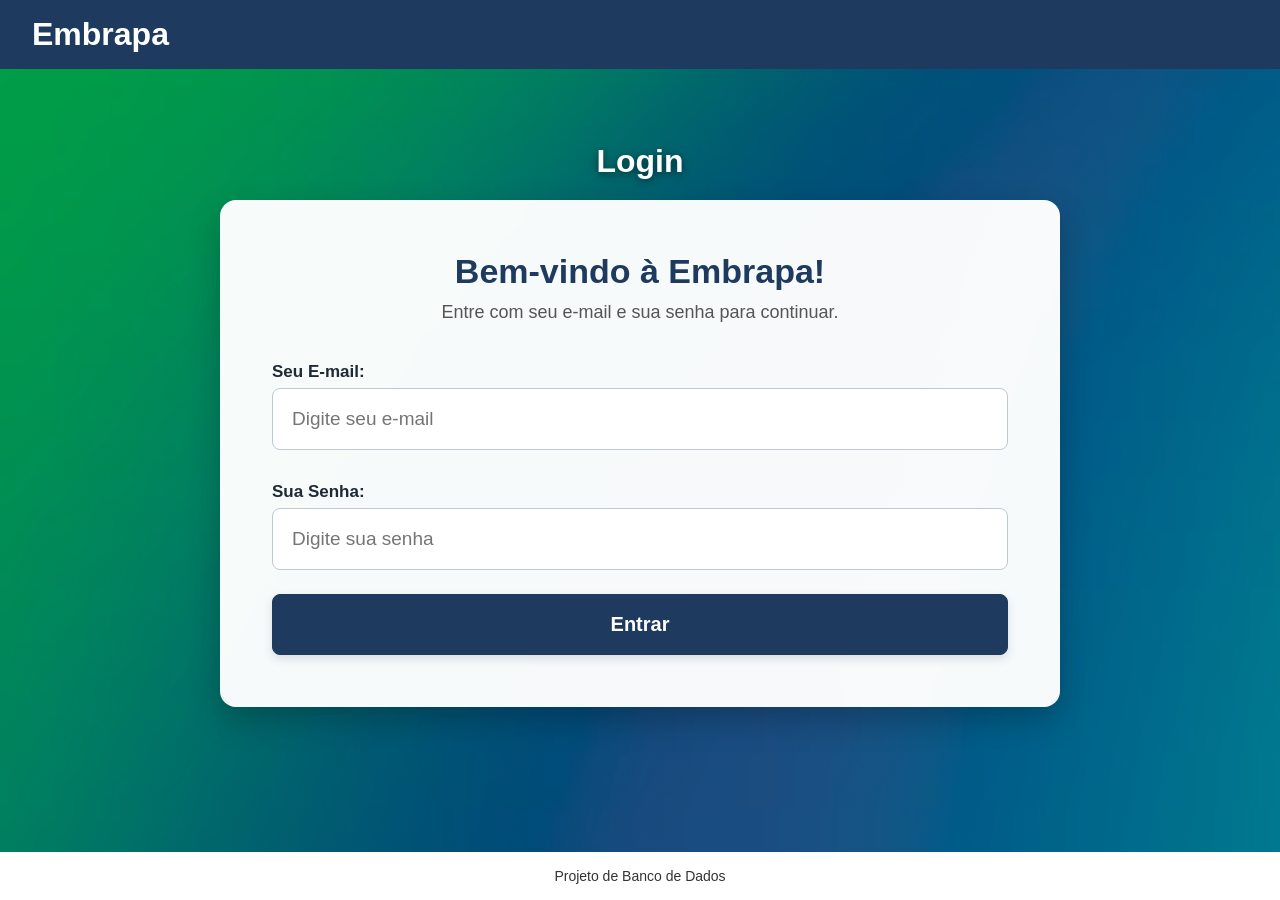
<file: index.html>
<!DOCTYPE html>
<html lang="pt-br">
<head>
    <meta charset="UTF-8">
    <meta name="viewport" content="width=device-width, initial-scale=1.0">
    <title>Banco de Dados Embrapa</title>
    <link rel="stylesheet" href="css/estilo.css">
</head>
<body>
    <header>
        <h1>Embrapa</h1>
    </header>
    <main class="pagina-login">
        <h2>Login</h2>
        <div class="frame_login">
            <div class="login_texto">
                <h1>Bem-vindo à Embrapa!</h1>
                <p>Entre com seu e-mail e sua senha para continuar.</p>

                <div id="mensagem-login" class="mensagem-erro-login" role="alert" hidden>
                    E-mail ou senha incorretos, ou usuário desativado.
                </div>

                <form class="formulario_login" action="includes/autenticacao_cargo.php" method="POST">

                    <div class="campo_email">
                        <label for="email">Seu E-mail:</label>
                        <input type="email" id="email" name="email" placeholder="Digite seu e-mail" required>
                    </div>

                    <div>
                        <label for="senha">Sua Senha:</label>
                        <input type="password" id="senha" name="senha" placeholder="Digite sua senha" required>
                    </div>

                    <button class="btn btn_login" type="submit">Entrar</button>

                </form>

            </div>
        </div>
    </main>
    <script>
        const parametros = new URLSearchParams(window.location.search);
        if (parametros.get('erro') === 'login') {
            document.getElementById('mensagem-login').hidden = false;
            window.history.replaceState({}, document.title, window.location.pathname);
        }
    </script>
    <footer>
        <p>Projeto de Banco de Dados</p>
    </footer>
</body>
</html>
</file>
<file: css/estilo.css>
:root {
    --azul-escuro: #1f3a5f;
    --azul-medio: #2c527f;
    --azul-claro: #eaf1fb;
    --fundos: #f2f4f8;
    --painel: #ffffff;
    --painel-suave: #f7f9fc;
    --texto: #1f2a37;
    --texto-secundario: #5f6b78;
    --borda: #dfe6ee;
    --sombra: rgba(31, 58, 95, 0.12);
    --sucesso: #1f7a54;
    --alerta: #b3261e;
    --amarelo: #f5c76c;
}

*{ box-sizing: border-box; margin: 0; padding: 0; }

body {
    font-family: Arial, sans-serif;
    background: var(--fundos);
    color: var(--texto);
    min-height: 100vh;
    display: flex;
    flex-direction: column;
}

img {
    max-width: 100%;
    display: block;
}

a {
    color: inherit;
}

header {
    background: #1f3a5f;
    color: #fff;
    padding: 16px 32px;
    display: flex;
    justify-content: space-between;
    align-items: center;
    flex-wrap: wrap;
    gap: 12px;
}

nav a {
    color: #fff;
    text-decoration: none;
    margin-left: 18px;
}

nav a:hover { text-decoration: underline; }

main {
    flex: 1;
    width: 100%;
    max-width: 960px;
    margin: 32px auto;
    padding: 0 16px;
}

.pagina-login {
    display: flex;
    flex-direction: column;
    align-items: center;
    justify-content: center;
    max-width: none;
    margin: 0;
    padding: 24px 16px 96px;
    background:
        linear-gradient(rgba(0, 0, 0, 0.35), rgba(0, 0, 0, 0.35)),
        url("../imagens/fundo_login.jpg") center / cover no-repeat;
}

.pagina-login > h2 {
    margin-bottom: 20px;
    color: #fff;
    text-align: center;
    font-size: 32px;
    text-shadow: 0 2px 8px rgba(0, 0, 0, 0.55);
}

.pagina-escolher-cargo main {
    width: 100%;
    max-width: none;
    margin: 0;
    padding: 48px 24px;
    background:
        linear-gradient(rgba(0, 0, 0, 0.4), rgba(0, 0, 0, 0.4)),
        url("../imagens/fundo_login.jpg") center / cover no-repeat;
}

.titulo-cargos {
    margin: 8px 0 14px;
    color: #fff;
    font-size: 32px;
    text-align: center;
    text-shadow: 0 2px 8px rgba(0, 0, 0, 0.6);
}

.boas-vindas-cargos {
    color: #fff;
    font-size: 19px;
    text-align: center;
    text-shadow: 0 2px 6px rgba(0, 0, 0, 0.65);
}

.frame_login {
    width: 100%;
    max-width: 840px;
}

.login_texto {
    padding: 52px;
    background: rgba(255, 255, 255, 0.97);
    border-radius: 16px;
    box-shadow: 0 12px 32px rgba(0, 0, 0, 0.24);
}

.login_texto h1,
.login_texto p {
    text-align: center;
}

.login_texto h1 {
    margin-bottom: 8px;
    color: #1f3a5f;
    font-size: 34px;
}

.login_texto p {
    margin-bottom: 36px;
    color: #555;
    font-size: 18px;
    line-height: 1.5;
}

.pagina-login label {
    font-size: 17px;
}

.pagina-login .formulario_login {
    max-width: none;
    height: auto;
    min-height: 0;
    padding: 0;
    background: transparent;
    border-radius: 0;
    box-shadow: none;
}

.pagina-login input {
    padding: 19px;
    font-size: 19px;
}

.pagina-login .campo_email {
    margin-bottom: 16px;
}

.pagina-login .btn_login {
    display: block;
    width: 100%;
    max-width: none;
    margin: 8px 0 0;
    padding: 18px 20px;
    font-size: 20px;
}

footer {
    text-align: center;
    padding: 16px;
    color: #333;
    font-size: 14px;
    background: #fff;
}

.container_cargos {
    display: grid;
    grid-template-columns: repeat(2, minmax(250px, 300px));
    justify-content: center;
    gap: 48px;
    margin: 64px auto;
}

.card_cargo {
    display: flex;
    flex-direction: column;
    justify-content: center;
    align-items: center;
    min-height: 210px;
    padding: 28px;
    background: var(--painel);
    color: var(--texto);
    border-radius: 12px;
    border: 1px solid var(--borda);
    box-shadow: 0 6px 18px var(--sombra);
    text-align: center;
    text-decoration: none;
    transition: transform 0.2s ease, border-color 0.2s ease, box-shadow 0.2s ease;
}

.card_cargo:not(.bloqueado):hover {
    transform: translateY(-2px);
    border-color: var(--azul-medio);
    box-shadow: 0 10px 22px rgba(31, 58, 95, 0.14);
    cursor: pointer;
}

.bloqueado {
    background-color: #e7eaee;
    color: #7a7f87;
    cursor: not-allowed;
    opacity: 0.8;
}

.card_cargo h3 {
    margin-bottom: 10px;
    font-size: 20px;
    color: var(--azul-escuro);
}

table {
    width: 100%;
    border-collapse: collapse;
    background: #fff;
    border-radius: 8px;
    overflow: hidden;
    box-shadow: 0 2px 6px rgba(0, 0, 0, 0.1);
}

th, td {
    padding: 12px;
    text-align: left;
    border-bottom: 1px solid #e3e3e3;
}

th { background: #e6edf7; }

.descricao-acao {
    white-space: pre-wrap;
    overflow-wrap: anywhere;
    word-break: break-word;
}

form {
    background: var(--painel);
    padding: 24px;
    border-radius: 12px;
    box-shadow: 0 4px 14px var(--sombra);
    max-width: 480px;
    border: none;
}

label {
    display: block;
    margin-bottom: 6px;
    font-weight: bold;
    color: var(--texto);
}

input, select, textarea {
    width: 100%;
    padding: 12px 14px;
    margin-bottom: 16px;
    border: 1px solid #bfc9d4;
    border-radius: 8px;
    font-size: 15px;
    font-family: inherit;
    background: #fff;
    color: var(--texto);
    transition: border-color 0.2s ease, box-shadow 0.2s ease;
}

input:focus, select:focus, textarea:focus {
    outline: none;
    border-color: var(--azul-medio);
    box-shadow: 0 0 0 3px rgba(44, 82, 127, 0.12);
}

#motivo_rejeicao {
    height: 120px;
    max-width: 100%;
    resize: none;
}

.btn {
    display: inline-flex;
    align-items: center;
    justify-content: center;
    padding: 10px 18px;
    background: var(--azul-escuro);
    color: #fff;
    border: 1px solid var(--azul-escuro);
    border-radius: 8px;
    text-decoration: none;
    font-size: 15px;
    font-weight: 600;
    cursor: pointer;
    transition: background 0.2s ease, border-color 0.2s ease, transform 0.2s ease, box-shadow 0.2s ease;
    box-shadow: 0 4px 10px rgba(31, 58, 95, 0.15);
}

.btn:hover {
    background: var(--azul-medio);
    border-color: var(--azul-medio);
    transform: translateY(-1px);
}

.btn:focus-visible {
    outline: 3px solid rgba(245, 199, 108, 0.8);
    outline-offset: 2px;
}

.btn-perigo { background: var(--alerta); border-color: var(--alerta); }
.btn-perigo:hover { background: #8f1e18; border-color: #8f1e18; }
.btn-pequeno { padding: 7px 12px; font-size: 13px; }

.topo {
    display: flex;
    justify-content: space-between;
    align-items: center;
    gap: 12px;
    margin-bottom: 20px;
}

.topo h2 {
    margin: 0;
    color: var(--azul-escuro);
    font-size: 30px;
}

.cadastro-acao-pagina form {
    margin: 0 auto;
}

.categoria-pagina,
.cadastro-usuario-pagina,
.pagina-log-comite .pagina-log,
.painel-validador,
.painel-pesquisador,
.criar-acao-painel,
.cadastro-acao-pagina,
.enviar_acao_painel,
.painel-editar-acao,
.pagina-pesquisador-acoes .painel-visualizar-acao .painel-pesquisador {
    width: 100%;
    max-width: 760px;
    margin: 0 auto;
    padding: 36px;
    background: rgba(255, 255, 255, 0.97);
    border: 1px solid var(--borda);
    border-radius: 16px;
    box-shadow: 0 12px 32px rgba(0, 0, 0, 0.12);
}

.categoria-pagina {
    max-width: 760px;
}

.categoria-titulo {
    margin-bottom: 28px;
    text-align: center;
}

.categoria-titulo h2 {
    margin-bottom: 8px;
    color: #1f3a5f;
    font-size: 30px;
}

.categoria-titulo p {
    color: #606b78;
    line-height: 1.5;
}

.categoria-pagina form {
    width: 100%;
    max-width: none;
    margin: 0 auto;
    padding: 0;
    background: transparent;
    box-shadow: none;
}

body.pagina-categoria main,
body.pagina-cadastro-usuario main,
body.pagina-editar-usuario main,
body.pagina-administrador main,
body.pagina-pesquisador-inicio main,
body.pagina-pesquisador-acoes main,
body.pagina-log-comite main,
body.pagina-validador main,
body.pagina-criar-acao main,
body.pagina-editar-acao main {
    display: flex;
    width: 100%;
    max-width: none;
    align-items: stretch;
    justify-content: center;
    margin: 0;
    padding: 32px 24px;
    background:
        linear-gradient(rgba(0, 0, 0, 0.4), rgba(0, 0, 0, 0.4)),
        url("../imagens/fundo_login.jpg") center / cover no-repeat;
}

.pagina-categoria main {
    align-items: center;
    justify-content: center;
    padding: 36px 20px;
}

.categoria-lista {
    margin-top: 32px;
    padding-top: 24px;
    border-top: 1px solid #e1e7ef;
}

.categoria-lista h3 {
    margin-bottom: 16px;
    color: #1f3a5f;
}

.categoria-acoes {
    display: flex;
    justify-content: flex-end;
    align-items: center;
    gap: 12px;
    flex-wrap: wrap;
    width: 100%;
    margin-top: 28px;
    padding-top: 12px;
}

.categoria-acoes .btn {
    display: inline-flex;
    align-items: center;
    justify-content: center;
    min-height: 44px;
    margin: 0;
}

.cabecalho-criar-acao {
    display: flex;
    align-items: flex-start;
    justify-content: space-between;
    gap: 24px;
    margin-bottom: 28px;
}

.rotulo-criar-acao {
    margin-bottom: 8px;
    color: #5f6b78;
    font-size: 15px;
}

.cabecalho-criar-acao h1 {
    margin-bottom: 8px;
    color: #1f3a5f;
    font-size: 30px;
}

.descricao-criar-acao {
    color: #5f6b78;
    line-height: 1.6;
}

.btn-cancelar-criar-acao {
    flex: 0 0 auto;
    text-align: center;
}

.pagina-criar-acao .formulario-criar-acao,
.cadastro-acao-pagina form,
.enviar_acao_painel form {
    width: 100%;
    max-width: 680px;
    margin: 0 auto;
    padding: 0;
    background: transparent;
    border-radius: 0;
    box-shadow: none;
}

.formulario-criar-acao textarea {
    min-height: 180px;
    resize: vertical;
}

.formulario-criar-acao .acoes-formulario {
    justify-content: flex-end;
    gap: 12px;
}

.erro-criar-acao {
    margin-bottom: 20px;
    padding: 14px 16px;
    color: #7f1d1d;
    background: #fef2f2;
    border-left: 4px solid #b91c1c;
    border-radius: 6px;
}

.cadastro-usuario-pagina {
    width: 100%;
    max-width: 720px;
    margin: 0 auto;
    padding: 36px;
    background: rgba(255, 255, 255, 0.97);
    border: 1px solid var(--borda);
    border-radius: 16px;
    box-shadow: 0 12px 32px rgba(0, 0, 0, 0.12);
}

.cadastro-usuario-titulo {
    margin-bottom: 28px;
    text-align: center;
}

.cadastro-usuario-titulo h2 {
    margin-bottom: 8px;
    color: #1f3a5f;
    font-size: 30px;
}

.cadastro-usuario-titulo p {
    color: #606b78;
    line-height: 1.5;
}

.cadastro-usuario-pagina form {
    margin: 0 auto;
}

.pagina-cadastro-usuario .cadastro-usuario-pagina form {
    max-width: none;
    padding: 0;
    background: transparent;
    border-radius: 0;
    box-shadow: none;
}

.cadastro-usuario-pagina fieldset {
    display: grid;
    grid-template-columns: repeat(auto-fit, minmax(150px, 1fr));
    gap: 8px 16px;
    margin: 8px 0 26px;
    padding: 16px 14px;
    border: 1px solid var(--borda);
    border-radius: 10px;
    font-weight: normal;
}

.cadastro-usuario-pagina fieldset legend {
    padding: 0 8px;
    color: var(--texto);
    font-weight: 700;
}

.cadastro-usuario-pagina .cargo-opcao {
    display: flex;
    align-items: center;
    gap: 8px;
    min-height: 32px;
}

.cadastro-usuario-pagina .cargo-opcao input {
    width: auto;
    margin: 0;
}

.cadastro-usuario-acoes {
    display: flex;
    justify-content: center;
    align-items: center;
    gap: 12px;
    flex-wrap: wrap;
    margin-top: 18px;
}

.aviso {
    background: #fff3cd;
    padding: 12px;
    border-radius: 4px;
    margin-bottom: 16px;
}

.formulario_login {
    width: 100%;
    max-width: 800px;
    height: 100%;
    padding: 40px;
    min-height: 400px;
}

.mensagem-erro-login {
    margin-bottom: 16px;
    padding: 16px;
    border-radius: 4px;
    color: #333;
    background: #e4e4e4;
    border-left: 4px solid #777;
}

.btn_login {
    width: 100%;
    max-width: 200px;
    margin-top: 80px;
}

.campo_email {
    margin-bottom: 40px;
}

.menu-administrador {
    width: 100%;
    max-width: 1040px;
}

.menu-administrador h2 {
    margin-bottom: 24px;
    color: #fff;
    font-size: 32px;
    text-align: center;
    text-shadow: 0 2px 8px rgba(0, 0, 0, 0.6);
}

.opcoes-administrador {
    display: grid;
    grid-template-columns: repeat(auto-fit, minmax(260px, 1fr));
    gap: 32px;
}

.card-opcao-administrador {
    display: flex;
    min-height: 230px;
    flex-direction: column;
    align-items: center;
    justify-content: center;
    gap: 18px;
    padding: 28px 22px 24px;
    background: rgba(255, 255, 255, 0.97);
    border: 1px solid var(--borda);
    border-radius: 16px;
    box-shadow: 0 12px 28px rgba(31, 58, 95, 0.12);
    color: var(--texto-secundario);
    font-size: 14px;
    line-height: 1.5;
    text-align: center;
    transition: transform 0.2s ease, box-shadow 0.2s ease, border-color 0.2s ease;
}

.card-opcao-administrador:hover {
    transform: translateY(-2px);
    border-color: var(--azul-medio);
    box-shadow: 0 16px 30px rgba(31, 58, 95, 0.16);
}

.card-opcao-administrador h3 {
    margin: 0;
    color: var(--azul-escuro);
    font-size: 22px;
}

.card-opcao-administrador p {
    margin: 0;
    color: var(--texto-secundario);
}

.btn-adm {
    min-width: 130px;
    margin-top: auto;
    padding: 11px 20px;
    text-align: center;
    font-weight: bold;
}

.conteudo {
    width: 95%;
    max-width: 1400px;
    margin: 40px auto;
}

.painel-pesquisador {
    padding: 36px;
    background: rgba(255, 255, 255, 0.97);
    border-radius: 16px;
    border: 1px solid var(--borda);
    box-shadow: 0 12px 32px rgba(31, 58, 95, 0.12);
}

.pagina-pesquisador-inicio .painel-pesquisador,
.pagina-pesquisador-acoes .painel-pesquisador,
.pagina-pesquisador-acoes .painel-visualizar-acao .painel-pesquisador,
.pagina-validador .painel-validador,
.pagina-log-comite .pagina-log {
    max-width: 1200px;
}

.pagina-pesquisador-inicio .pagina-inicial-pesquisador {
    display: flex;
    width: 100%;
    max-width: 1200px;
    flex-direction: column;
    margin: 0 auto;
}

.pagina-pesquisador-inicio .painel-pesquisador {
    flex: 1;
}

.cabecalho-pesquisador {
    position: relative;
    margin-bottom: 30px;
}

.boas-vindas {
    margin-bottom: 0;
    text-align: center;
}

.boas-vindas p {
    color: var(--texto-secundario);
    font-size: 14px;
}

.boas-vindas h2 {
    color: var(--azul-escuro);
    font-size: 25px;
    font-weight: bold;
    margin: 8px 0;
}

.botoes-pesquisador {
    display: flex;
    justify-content: space-between;
    gap: 12px;
    margin-bottom: 20px;
}

.btn-criar-acao,
.btn-visualizar-acoes {
    display: flex;
    justify-content: center;
    align-items: center;
    width: 180px;
    max-width: 50%;
    min-height: 48px;
    padding: 12px 18px;
    border: 1px solid var(--azul-escuro);
    border-radius: 8px;
    background: var(--azul-escuro);
    color: #fff;
    font-family: inherit;
    font-size: 16px;
    font-weight: 700;
    line-height: 1.25;
    text-align: center;
    text-decoration: none;
    cursor: pointer;
    transition: background 0.2s ease, border-color 0.2s ease, transform 0.2s ease;
}

.btn-criar-acao:hover,
.btn-visualizar-acoes:hover {
    background: var(--azul-medio);
    border-color: var(--azul-medio);
    transform: translateY(-1px);
}

.btn-criar-acao:focus-visible,
.btn-visualizar-acoes:focus-visible {
    outline: 3px solid rgba(245, 199, 108, 0.8);
    outline-offset: 3px;
}

.acoes {
    display: grid;
    grid-template-columns: 1fr 1fr;
    gap: 20px;
    font-size: 16px;
}

.card-pesquisador {
    display: flex;
    flex-direction: column;
    justify-content: space-between;
    gap: 20px;
    min-height: 160px;
    padding: 24px;
    background: var(--painel);
    border: 1px solid var(--borda);
    border-top: 4px solid var(--azul-medio);
    border-radius: 12px;
    box-shadow: 0 6px 18px var(--sombra);
}

.card-pendente { border-top-color: var(--azul-medio); }
.card-aprovada { border-top-color: var(--azul-medio); }
.card-recusada {
    border-top-color: var(--azul-medio);
    grid-column: 1 / -1;
    width: calc((100% - 20px) / 2);
    justify-self: center;
}

.card-pesquisador h3 {
    color: var(--azul-escuro);
    font-size: 20px;
}

.card-quantidade {
    color: var(--texto-secundario);
    font-size: 16px;
}

.card-quantidade strong {
    color: var(--azul-escuro);
    font-size: 30px;
}

.card-pesquisador a {
    color: var(--azul-escuro);
    font-weight: bold;
    font-size: 17px;
    line-height: 1.5;
    text-decoration: none;
}

.card-pesquisador a:focus-visible {
    outline: 3px solid rgba(245, 199, 108, 0.8);
    outline-offset: 4px;
}

.tabela_pesquisador_acoes {
    width: 100%;
    overflow-x: auto;
    grid-column: 1 / -1;
}

.tabela_pesquisador_acoes table {
    min-width: 600px;
}

.tabela_pesquisador_acoes th {
    color: #1f3a5f;
    font-weight: bold;
}

.tabela_pesquisador_acoes td {
    padding: 14px 12px;
}

.status-acao {
    display: inline-block;
    padding: 6px 12px;
    border-radius: 999px;
    background: var(--azul-claro);
    color: var(--azul-escuro);
    font-size: 13px;
    font-weight: bold;
}

.pagina-log {
    width: 100%;
}

.pagina-log-comite .pagina-log {
    width: 100%;
    max-width: 1240px;
    padding: 32px;
    background: rgba(255, 255, 255, 0.97);
    border: 1px solid var(--borda);
    border-radius: 16px;
    box-shadow: 0 12px 32px rgba(0, 0, 0, 0.12);
}

.pagina-log-comite .pagina-log .topo h2 {
    color: #1f3a5f;
    font-size: 30px;
}

.pagina-log-comite .log-filtros {
    background: var(--painel-suave);
    border: 1px solid var(--borda);
    box-shadow: none;
}

.pagina-log .topo {
    margin-bottom: 24px;
}

.pagina-log .topo h2 {
    margin-bottom: 8px;
}

.log-descricao {
    color: #5f6b78;
    line-height: 1.5;
}

.pagina-log .log-filtros {
    display: grid;
    grid-template-columns: repeat(auto-fit, minmax(170px, 1fr));
    align-items: end;
    gap: 16px;
    width: 100%;
    max-width: none;
    margin: 0 0 24px;
    padding: 20px;
}

.log-campo label {
    margin-bottom: 8px;
}

.log-campo input,
.log-campo select {
    margin-bottom: 0;
}

.log-resumo {
    display: flex;
    justify-content: space-between;
    gap: 12px;
    margin: 0 0 12px;
    color: var(--texto-secundario);
    font-size: 14px;
}

.log-tabela-scroll {
    width: 100%;
    overflow-x: auto;
    border-radius: 8px;
    border: 1px solid var(--borda);
}

.tabela-log {
    min-width: 720px;
}

.tabela-log tbody tr:hover {
    background: var(--painel-suave);
}

.log-operacao {
    display: inline-block;
    padding: 4px 8px;
    border-radius: 999px;
    background: var(--azul-claro);
    color: var(--azul-escuro);
    font-size: 13px;
    font-weight: bold;
}

.sem-acoes {
    text-align: center;
    padding: 25px;
    color: #666;
}

.log-vazio {
    padding: 28px;
    color: #64748b;
    text-align: center;
}

.log-paginacao {
    display: flex;
    justify-content: flex-end;
    gap: 8px;
    margin-top: 16px;
}

.acoes-formulario,
.btn-acoes {
    display: flex;
    align-items: center;
    justify-content: flex-end;
    flex-wrap: wrap;
    gap: 12px;
}

.acoes-formulario .btn,
.btn-acoes .btn,
.btn-acoes a {
    min-width: 110px;
    text-align: center;
}

.cards {
    display: grid;
    grid-template-columns: repeat(auto-fit, minmax(220px, 1fr));
    gap: 24px;
}

.card {
    display: flex;
    flex-direction: column;
    justify-content: space-between;
    gap: 12px;
    min-height: 180px;
    padding: 24px 24px 22px;
    background: var(--painel);
    border: 1px solid rgba(135, 149, 170, 0.58);
    border-radius: 12px;
    box-shadow: 0 8px 22px rgba(30, 58, 95, 0.08);
}

.enviar_acao_painel textarea,
.cadastro-acao-pagina textarea,
.criar-acao-painel textarea {
    min-height: 150px;
    resize: vertical;
}

.btn-editar {
    display: inline-flex;
    align-items: center;
    justify-content: center;
    padding: 8px 16px;
    background: var(--azul-escuro);
    color: #fff;
    text-decoration: none;
    border: 1px solid var(--azul-escuro);
    border-radius: 8px;
    cursor: pointer;
    transition: background 0.2s ease, border-color 0.2s ease, transform 0.2s ease;
}

.btn-editar:hover {
    background: var(--azul-medio);
    border-color: var(--azul-medio);
    transform: translateY(-1px);
}

.btn-editar:disabled {
    background: #9aa7b5;
    border-color: #9aa7b5;
    color: #fff;
    cursor: not-allowed;
    opacity: 0.7;
    transform: none;
}

.painel-validador {
    display: flex;
    width: 100%;
    max-width: 1200px;
    min-height: 100%;
    flex-direction: column;
    margin: 0 auto;
    padding: 32px;
    background: rgba(255, 255, 255, 0.97);
    border-radius: 16px;
    box-shadow: 0 12px 32px rgba(0, 0, 0, 0.22);
}

.topo-validador {
    display: flex;
    align-items: center;
    justify-content: space-between;
    gap: 20px;
    margin-bottom: 24px;
}

.topo-validador h2 {
    margin: 0 0 8px;
    color: #1f3a5f;
    font-size: 30px;
}

.topo-validador p {
    color: #5f6b78;
    line-height: 1.5;
}

.tabela-validador {
    width: 100%;
    overflow-x: auto;
    border: 1px solid #e3e8ef;
    border-radius: 8px;
}

.tabela-validador table {
    min-width: 900px;
}

.formulario-validacao {
    width: 100%;
    max-width: none;
    margin: 24px 0 0;
    padding: 24px;
    background: #f7f9fc;
    border: 1px solid #e1e7ef;
    box-shadow: none;
}

.formulario-validacao textarea {
    min-height: 140px;
    resize: vertical;
}

.acoes-validacao {
    display: flex;
    flex-wrap: wrap;
    justify-content: flex-end;
    gap: 12px;
}

main.conteudo {
    width: 100%;
}

.pagina-minhas-acoes .tabela_pesquisador_acoes {
    width: 100%;
    overflow-x: visible;
}

.pagina-minhas-acoes .tabela_pesquisador_acoes table {
    width: 100%;
    min-width: 0;
    table-layout: auto;
}

.pagina-minhas-acoes .tabela_pesquisador_acoes th,
.pagina-minhas-acoes .tabela_pesquisador_acoes td {
    padding: 10px 8px;
    font-size: 14px;
    overflow-wrap: break-word;
}

.pagina-minhas-acoes .motivo-rejeicao {
    display: block;
    max-width: 100%;
    white-space: pre-wrap;
    overflow-wrap: anywhere;
    word-break: break-word;
    line-height: 1.5;
}

.pagina-minhas-acoes .voltar-minhas-acoes {
    margin-top: 16px;
}

.pagina-minhas-acoes .btn-voltar-minhas-acoes {
    display: inline-flex;
    align-items: center;
    gap: 8px;
    padding: 10px 16px;
    border: 1px solid #c9c9c9;
    border-radius: 6px;
    background: #DEDEDE;
    color: #222;
    font-weight: 400;
    text-align: center;
    text-decoration: none;
    box-shadow: 0 2px 5px rgba(0, 0, 0, 0.12);
    transition: background-color 160ms ease, box-shadow 160ms ease, transform 160ms ease;
}

.pagina-minhas-acoes .btn-voltar-minhas-acoes:hover {
    border-color: #bdbdbd;
    background: #c9c9c9;
    color: #222;
    box-shadow: 0 4px 9px rgba(0, 0, 0, 0.16);
    transform: translateY(-1px);
}

.pagina-pesquisador-acoes .pagina-minhas-acoes {
    display: flex;
    width: 100%;
    max-width: 1200px;
    margin: 0 auto;
}

.pagina-pesquisador-acoes .pagina-minhas-acoes .painel-pesquisador {
    flex: 1;
    padding: 32px;
}

.pagina-pesquisador-acoes .boas-vindas h2 {
    color: #1f3a5f;
}

.pagina-pesquisador-inicio .boas-vindas,
.pagina-pesquisador-acoes .boas-vindas {
    padding: 18px 16px 8px;
}

.pagina-pesquisador-inicio .boas-vindas .etiqueta-pesquisador,
.pagina-pesquisador-acoes .boas-vindas .etiqueta-pesquisador {
    display: block;
    margin-bottom: 8px;
    padding: 0;
    color: #5f6b78;
    background: transparent;
    border-radius: 0;
    font-size: 15px;
    font-weight: normal;
    letter-spacing: normal;
    text-transform: none;
}

.pagina-pesquisador-inicio .boas-vindas h2,
.pagina-pesquisador-acoes .boas-vindas h2 {
    margin: 0 0 12px;
    color: #1f3a5f;
    font-size: 32px;
    font-weight: bold;
    letter-spacing: -0.4px;
}

.pagina-pesquisador-inicio .boas-vindas .descricao-boas-vindas,
.pagina-pesquisador-acoes .boas-vindas .descricao-boas-vindas {
    max-width: 620px;
    margin: 0 auto;
    color: #5f6b78;
    font-size: 16px;
    line-height: 1.65;
}

.pagina-pesquisador-acoes .btn-acoes {
    position: absolute;
    top: 0;
    right: 0;
    display: inline-flex;
    width: auto;
    max-width: none;
    margin: 0;
}

.pagina-pesquisador-acoes .tabela_pesquisador_acoes {
    overflow-x: auto;
}

.pagina-pesquisador-acoes .tabela_pesquisador_acoes table {
    min-width: 900px;
}

.pagina-pesquisador-acoes .painel-visualizar-acao {
    width: 100%;
    max-width: 760px;
    margin: 0 auto;
    padding: 0;
}

.pagina-pesquisador-acoes .painel-visualizar-acao .painel-pesquisador {
    flex: 1;
}

.pagina-pesquisador-acoes .painel-visualizar-acao .acoes {
    display: flex;
    flex-direction: column;
    gap: 14px;
    margin-top: 8px;
    padding: 24px 22px;
    background: rgba(255, 255, 255, 0.98);
    border: 1px solid var(--borda);
    border-radius: 12px;
    box-shadow: 0 8px 20px rgba(31, 58, 95, 0.08);
}

.pagina-pesquisador-acoes .painel-visualizar-acao .acoes h3 {
    margin: 0;
    color: #1f3a5f;
    font-size: 28px;
}

.pagina-pesquisador-acoes .painel-visualizar-acao .acoes p,
.pagina-pesquisador-acoes .painel-visualizar-acao .acoes .descricao-acao {
    margin: 0;
    color: #2f3b46;
    line-height: 1.7;
}

.pagina-pesquisador-acoes .painel-visualizar-acao .descricao-acao {
    margin-top: 8px;
    padding: 14px 16px;
    background: #f5f7fa;
    border: 1px solid #dfe6ee;
    border-radius: 10px;
}

.pagina-pesquisador-acoes .painel-visualizar-acao .voltar-minhas-acoes {
    margin-top: 24px;
    text-align: left;
}

.pagina-pesquisador-acoes .painel-visualizar-acao .aviso {
    width: 100%;
    margin: 0;
}

body.pagina-editar-acao {
    background:
        linear-gradient(rgba(0, 0, 0, 0.4), rgba(0, 0, 0, 0.4)),
        url("../imagens/fundo_login.jpg") center / cover no-repeat;
}

body.pagina-editar-acao main {
    display: flex;
    flex-direction: column;
    width: 100%;
    max-width: none;
    align-items: center;
    justify-content: center;
    margin: 0;
    padding: 32px 24px;
}

body.pagina-editar-acao .painel-editar-acao,
body.pagina-criar-acao .criar-acao-painel,
body.pagina-cadastro-usuario .cadastro-usuario-pagina,
body.pagina-categoria .categoria-pagina {
    max-width: 760px;
}

.painel-editar-acao {
    width: 100%;
    max-width: 760px;
    margin: 0 auto;
    padding: 30px 28px 26px;
    background: rgba(255, 255, 255, 0.97);
    border: 1px solid var(--borda);
    border-radius: 16px;
    box-shadow: 0 12px 32px rgba(0, 0, 0, 0.22);
}

.painel-editar-acao .topo {
    width: 100%;
    display: flex;
    align-items: center;
    justify-content: space-between;
    gap: 16px;
    margin-bottom: 24px;
    padding: 0 8px 12px;
    border-bottom: 1px solid #edf1f5;
}

.painel-editar-acao .topo h2 {
    margin: 0;
    color: #1f3a5f;
    font-size: 30px;
}

.painel-editar-acao form {
    width: 100%;
    max-width: none;
    margin: 0;
    padding: 0;
    background: transparent;
    border-radius: 0;
    box-shadow: none;
}

.painel-editar-acao textarea {
    min-height: 170px;
    resize: vertical;
}

.painel-editar-acao .aviso {
    width: 100%;
    margin: 0 0 16px;
}

.pagina-usuarios {
    --cinza-borda: #c9c9c9;
    --cinza-botao: #dedede;
    --cinza-hover: #c9c9c9;
    color: #333;
    background: #f1f1f1;
}

body.pagina-usuarios {
    background:
        linear-gradient(rgba(0, 0, 0, 0.32), rgba(0, 0, 0, 0.32)),
        url("../imagens/fundo_login.jpg") center / cover no-repeat;
}

.pagina-usuarios.pagina-editar-usuario main {
    width: 100%;
    max-width: none;
    margin: 0;
    padding: 32px 24px 48px;
}

.pagina-usuarios main {
    display: flex;
    flex-direction: column;
    width: 100%;
    max-width: 1240px;
    margin: 32px auto;
    padding: 0 20px;
    font: 16px/1.5 Arial, sans-serif;
}

.pagina-usuarios main > h1 {
    width: 100%;
    max-width: 1200px;
    margin: 0 auto 20px;
    color: #fff;
    font-size: 32px;
    line-height: 1.2;
    text-align: center;
    text-shadow: 0 2px 8px rgba(0, 0, 0, 0.45);
}
.pagina-usuarios h2 { margin: 0 0 20px; font-size: 22px; text-align: center; }
.pagina-usuarios main a { color: #444; text-underline-offset: 3px; }

.pagina-usuarios main nav,
.pagina-usuarios .acoes,
.pagina-usuarios .acoes-status,
.pagina-usuarios .busca {
    display: flex;
    align-items: center;
    flex-wrap: wrap;
    gap: 12px;
}

.pagina-usuarios .acoes {
    justify-content: center;
}

.pagina-usuarios .acoes-status { flex-wrap: nowrap; gap: 8px; margin-left: 0; }
.pagina-usuarios td .acoes { justify-content: center; flex-wrap: nowrap; column-gap: 12px; }
.pagina-usuarios main nav { margin-bottom: 24px; }
.pagina-usuarios main nav a { margin: 0; }

.pagina-usuarios .acoes-status button,
.pagina-usuarios .btn-editar-usuario,
.pagina-usuarios .perigo,
.pagina-usuarios .ativar {
    display: inline-flex;
    align-items: center;
    justify-content: center;
    text-align: center;
}
.pagina-usuarios section {
    width: 100%;
    max-width: 1200px;
    min-height: 220px;
    margin: 0 auto 24px;
    padding: 30px 28px;
    border: none;
    border-radius: 16px;
    background: rgba(255, 255, 255, 0.96);
    box-shadow: 0 12px 28px rgba(31, 58, 95, 0.12);
    align-self: center;
}

.pagina-usuarios form {
    width: auto;
    max-width: none;
    margin: 0;
    padding: 0;
    border: 0;
    border-radius: 0;
    background: transparent;
    box-shadow: none;
}

.pagina-usuarios .campos {
    display: grid;
    max-width: 520px;
    gap: 8px;
}
.pagina-usuarios .campos .acoes { margin-top: 18px; }
.pagina-usuarios .busca {
    display: flex;
    align-items: flex-end;
    margin-bottom: 20px;
}
.pagina-usuarios .busca label { width: 100%; }
.pagina-usuarios .busca input { flex: 1 1 240px; }
.pagina-usuarios .tabela { overflow-x: auto; }

.pagina-usuarios input,
.pagina-usuarios select,
.pagina-usuarios button {
    max-width: 100%;
    padding: 10px 12px;
    border: 1px solid #3b3b3b;
    border-radius: 4px;
    font: inherit;
}

.pagina-usuarios input,
.pagina-usuarios select { min-width: 0; margin: 0; }

.pagina-usuarios button {
    background: var(--cinza-botao);
    color: #222;
    cursor: pointer;
}
.pagina-usuarios .btn-limpar-busca {
    display: inline-block;
    padding: 10px 12px;
    border: 1px solid #3b3b3b;
    border-radius: 4px;
    background: var(--cinza-botao);
    color: #222;
    font: inherit;
    text-decoration: none;
}
.pagina-usuarios .btn-limpar-busca:hover { background: var(--cinza-hover); }

.pagina-usuarios .btn-editar-usuario {
    display: inline-flex;
    align-items: center;
    justify-content: center;
    min-width: 112px;
    min-height: 42px;
    padding: 10px 12px;
    border: 1px solid #1f3a5f;
    border-radius: 6px;
    background: #1f3a5f;
    color: #fff;
    font-weight: 600;
    text-align: center;
    text-decoration: none;
    transition: background-color 160ms ease, transform 160ms ease, box-shadow 160ms ease;
    box-shadow: 0 2px 6px rgba(31, 58, 95, 0.18);
}
.pagina-usuarios .btn-editar-usuario:hover {
    border-color: #2c527f;
    background: #2c527f;
    color: #fff;
    transform: translateY(-1px);
    box-shadow: 0 4px 10px rgba(31, 58, 95, 0.22);
}
.pagina-usuarios .voltar-usuarios { margin-top: 16px; }
.pagina-usuarios .btn-voltar-usuarios {
    display: inline-flex;
    align-items: center;
    gap: 8px;
    padding: 10px 16px;
    border: 1px solid #c9c9c9;
    border-radius: 6px;
    background: #DEDEDE;
    color: #222;
    font-weight: 400;
    text-align: center;
    text-decoration: none;
    box-shadow: 0 2px 5px rgba(0, 0, 0, 0.12);
    transition: background-color 160ms ease, box-shadow 160ms ease, transform 160ms ease;
}
.pagina-usuarios .btn-voltar-usuarios:hover {
    border-color: #bdbdbd;
    background: #c9c9c9;
    color: #222;
    box-shadow: 0 4px 9px rgba(0, 0, 0, 0.16);
    transform: translateY(-1px);
}
.pagina-usuarios .acoes-status button {
    min-width: 112px;
    min-height: 42px;
    padding: 10px 12px;
    display: inline-flex;
    align-items: center;
    justify-content: center;
    text-align: center;
}
.pagina-usuarios button:hover { background: var(--cinza-hover); }
.pagina-usuarios .perigo {
    display: inline-flex;
    align-items: center;
    justify-content: center;
    min-width: 112px;
    min-height: 42px;
    border-color: #b3261e;
    background: #b3261e;
    color: #fff;
    font-weight: 600;
}
.pagina-usuarios .perigo:hover { border-color: #8f1e18; background: #8f1e18; }
.pagina-usuarios .ativar {
    display: inline-flex;
    align-items: center;
    justify-content: center;
    min-width: 112px;
    min-height: 42px;
    border-color: #2e7d32;
    background: #2e7d32;
    color: #fff;
    font-weight: 600;
    transition: background-color 160ms ease, transform 160ms ease;
}
.pagina-usuarios .ativar:hover {
    border-color: #236628;
    background: #236628;
    transform: translateY(-1px);
}
.pagina-usuarios button:disabled,
.pagina-usuarios button:disabled:hover {
    border-color: #cbd5e1;
    background: #e5e7eb;
    color: #6b7280;
    cursor: not-allowed;
    opacity: 0.8;
    transform: none;
}
.pagina-usuarios :focus-visible { outline: 3px solid #666; outline-offset: 3px; }

.pagina-usuarios table { width: 100%; border-collapse: collapse; background: transparent; box-shadow: none; }
.pagina-usuarios caption { margin-bottom: 12px; color: #474747; text-align: left; }
.pagina-usuarios th,
.pagina-usuarios td { padding: 12px; border-bottom: 1px solid var(--cinza-borda); overflow-wrap: anywhere; text-align: left; }
.pagina-usuarios th { background: #e6e6e6; }
.pagina-usuarios th:nth-child(3),
.pagina-usuarios td:nth-child(3),
.pagina-usuarios th:nth-child(4),
.pagina-usuarios td:nth-child(4) { text-align: center; }
.pagina-usuarios th:last-child { padding: 12px; text-align: center; }
.pagina-usuarios th:nth-child(3),
.pagina-usuarios td:nth-child(3) { padding-left: 0; padding-right: 24px; }
.pagina-usuarios td .acoes > a { margin-left: 0; }

.pagina-usuarios .erro,
.pagina-usuarios .sucesso { margin-bottom: 16px; padding: 16px; border-radius: 4px; }
.pagina-usuarios .erro { color: #333; background: #e4e4e4; border-left: 4px solid #777; }
.pagina-usuarios .sucesso { color: #333; background: #eaeaea; border-left: 4px solid #aaa; }

.pagina-usuarios .sr-only {
    position: absolute;
    width: 1px;
    height: 1px;
    overflow: hidden;
    clip-path: inset(50%);
    white-space: nowrap;
}

.pagina-usuarios fieldset {
    display: grid;
    grid-template-columns: repeat(auto-fit, minmax(150px, 1fr));
    gap: 12px 20px;
    margin-top: 12px;
    padding: 16px;
    border: 1px solid #c9c9c9;
    border-radius: 6px;
}

.pagina-usuarios fieldset legend {
    padding: 0 6px;
    font-weight: bold;
}

.pagina-usuarios .cargo-opcao {
    display: flex;
    align-items: center;
    gap: 8px;
    margin: 0;
    font-weight: normal;
    cursor: pointer;
}

.pagina-usuarios .cargo-opcao input[type="checkbox"] {
    width: 18px;
    height: 18px;
    min-width: 18px;
    margin: 0;
    padding: 0;
    cursor: pointer;
}

.pagina-usuarios .cargo-opcao span {
    overflow-wrap: anywhere;
}
</file>
